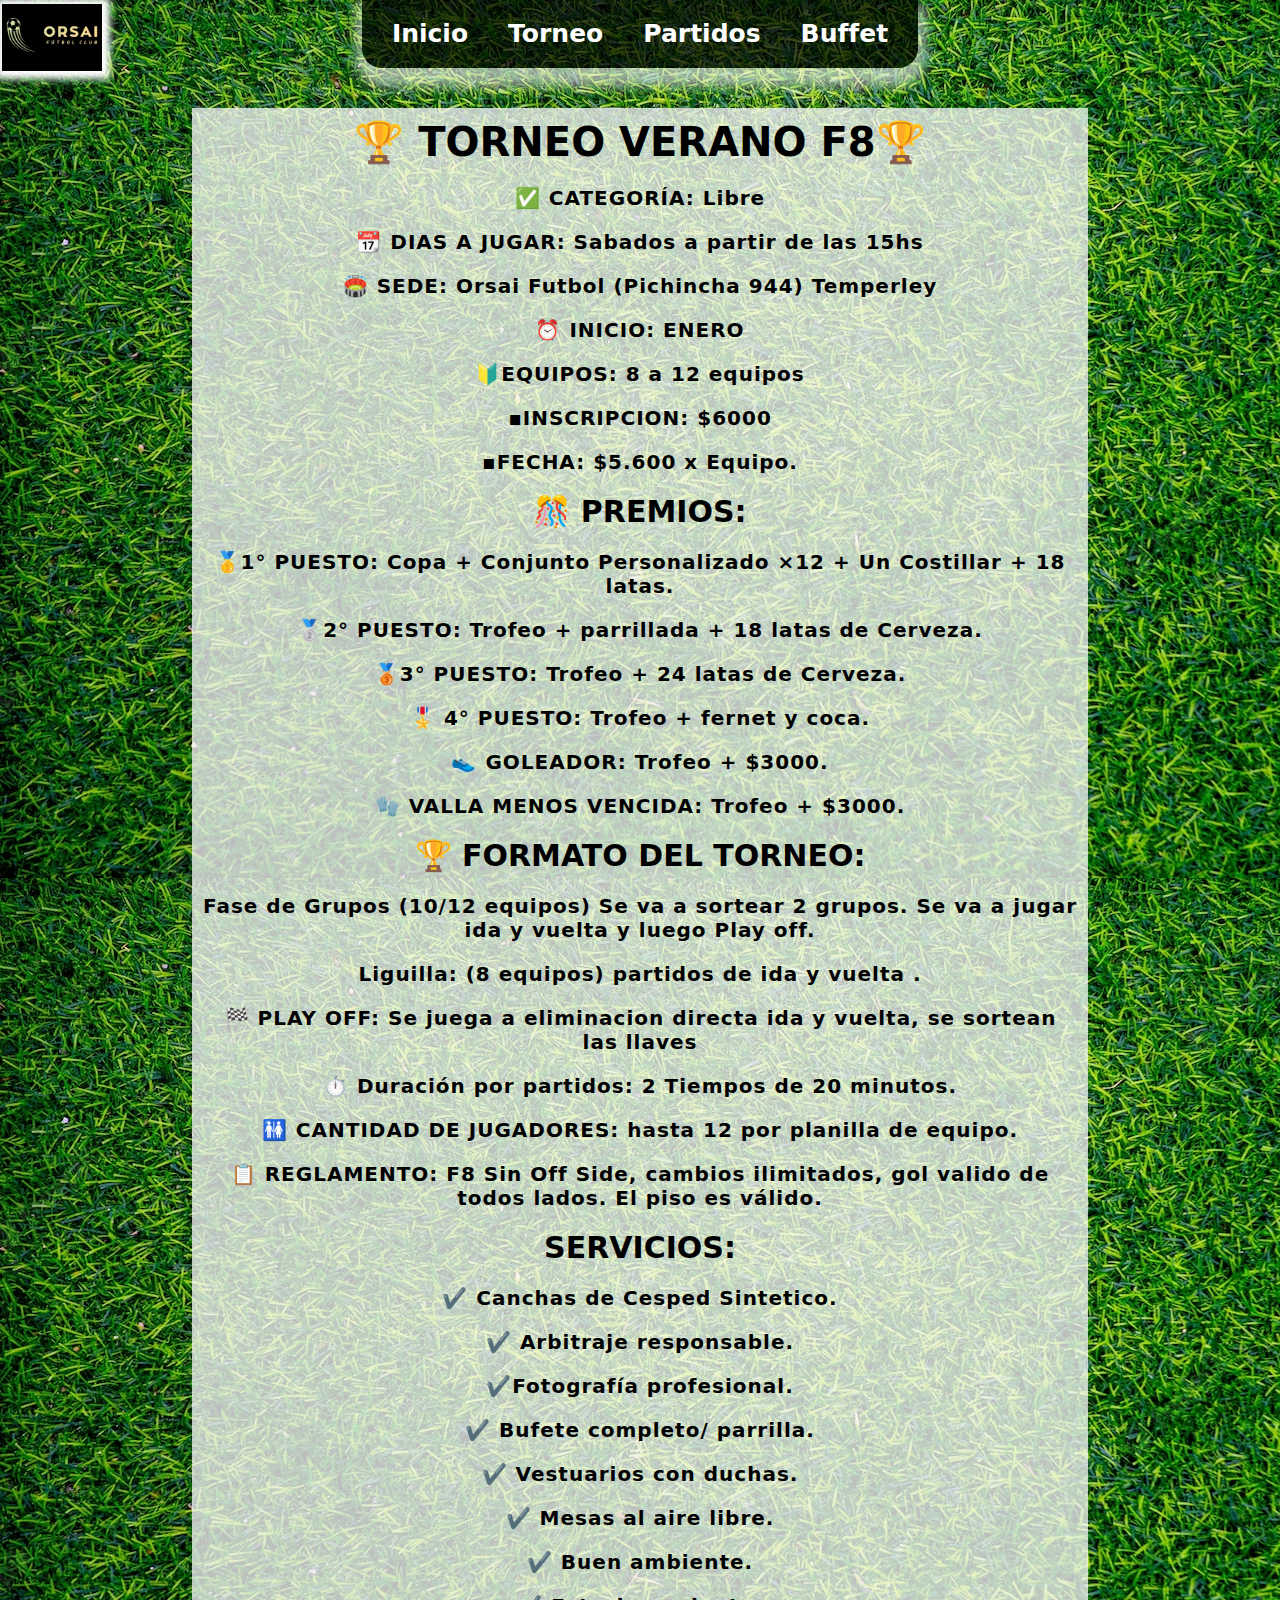
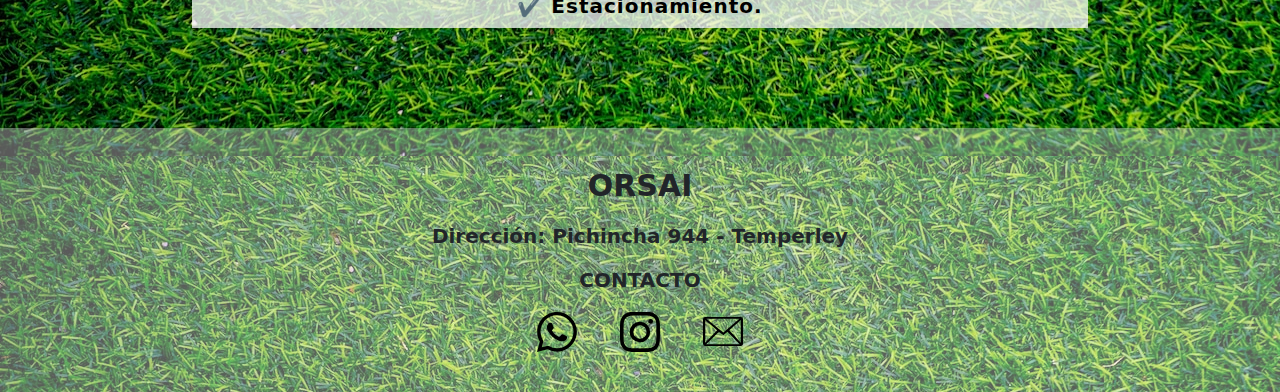
<file: index.html>
<!DOCTYPE html>
<html lang="es">
<head>
    <meta charset="UTF-8">
    <meta http-equiv="X-UA-Compatible" content="IE=edge">
    <meta name="viewport" content="width=device-width, initial-scale=1.0">
    <link rel="stylesheet" href="css/bootstrap.css">
    <link rel="stylesheet" href="css/style.css">
    <title>ORSAI</title>
</head>
<body>
    
    <nav class="navbar navbar-expand-lg">
        <img class="logo" src="assets/logo.jpg" alt="" srcset="">
        <div class="navbar-nav">
            <a class="nav-link" href="#">Inicio</a>
            <a class="nav-link" href="pages/torneos.html">Torneo</a>
            <a class="nav-link" href="pages/partidos.html">Partidos</a>
            <a class="nav-link" href="#">Buffet</a>
          </div>
    </nav>


      <!-- CARROUSEL -->


         <!-- <div id="carouselExampleControls" class="carousel slide" data-bs-ride="carousel">
            <div class="carousel-inner">
                <div class="carousel-item active">
                    <img src="assets/img1.jpg" class="d-block w-100" alt="...">
                    <div class="carousel-caption d-none d-md-block">
                        <h5>Canchas de futbol en cesped sintetico</h5>
                        <p>Contamos con 3 canchas de futbol 5 convertibles a cancha de 9</p>
                    </div>
                </div>
                <div class="carousel-item">
                    <img src="assets/cartel1.jpg" class="d-block w-100" alt="...">
                    <div class="carousel-caption d-none d-md-block">
                        <h5>Torneos los dias sabado y domingo</h5>
                        <p>Torneos con seguimiento por la página web, tabla de posiciones, goleadores y videos de lo mejor de la fecha</p>
                    </div>
                </div>
                <div class="carousel-item">
                    <img src="assets/img4.jpg" class="d-block w-100" alt="...">
                    <div class="carousel-caption d-none d-md-block">
                        <h5>Escuelita de futbol para los nenes</h5>
                        <p>Escuelita para introducir a los menores al mundo del futbol y mejorar sus habilidades</p>
                    </div>
                </div>
                <div class="carousel-item">
                    <img src="assets/carrusel1.jpg" class="d-block w-100" alt="...">
                    <div class="carousel-caption d-none d-md-block">
                        <h5>Estacionamiento exclusivo de la institución</h5>
                        <p>Pueden estacionar en nuestras instalaciones</p>
                    </div>
                </div>
            </div>
            <button class="carousel-control-prev" type="button" data-bs-target="#carouselExampleControls" data-bs-slide="prev">
                <span class="carousel-control-prev-icon" aria-hidden="true"></span>
                <span class="visually-hidden">Previous</span>
            </button>
            <button class="carousel-control-next" type="button" data-bs-target="#carouselExampleControls" data-bs-slide="next">
                <span class="carousel-control-next-icon" aria-hidden="true"></span>
                <span class="visually-hidden">Next</span>
            </button>
        </div> -->

        <div id="torneo-index">

            <h1> 🏆 TORNEO VERANO F8🏆 </h1>

                <h4>✅ CATEGORÍA: Libre </h4>
                <h4>📆 DIAS A JUGAR: Sabados a partir de las 15hs </h4>
                <h4>🏟 SEDE:  Orsai Futbol  (Pichincha 944) Temperley </h4>
                <h4>⏰ INICIO: ENERO</h4>
                <h4>🔰EQUIPOS: 8 a 12 equipos</h4>
                <h4>▪INSCRIPCION: $6000</h4>
                <h4>▪FECHA: $5.600 x Equipo.</h4>

                <h2>🎊 PREMIOS:</h2>

                <h4>🥇1° PUESTO: Copa + Conjunto Personalizado ×12 + Un Costillar + 18 latas. </h4>
                <h4>🥈2° PUESTO: Trofeo + parrillada  + 18 latas de Cerveza. </h4>
                <h4>🥉3° PUESTO: Trofeo  + 24 latas de Cerveza. </h4>
                <h4>🎖️ 4° PUESTO: Trofeo + fernet y coca. </h4>
                <h4>👟 GOLEADOR: Trofeo + $3000. </h4>
                <h4>🧤 VALLA MENOS VENCIDA: Trofeo + $3000. </h4>

            <h2> 🏆 FORMATO DEL TORNEO: </h2>

                <h4>Fase de Grupos (10/12 equipos) Se va a sortear 2 grupos. Se va a jugar ida y vuelta y luego Play off.</h4>
                <h4>Liguilla: (8 equipos) partidos de ida y vuelta .</h4>
                <h4>🏁 PLAY OFF: Se juega a eliminacion directa ida y vuelta, se sortean las llaves    </h4>
                <h4>⏱️ Duración por partidos:  2 Tiempos de 20 minutos.</h4>
                <h4>🚻 CANTIDAD DE JUGADORES: hasta 12 por planilla de equipo.</h4>
                <h4>📋 REGLAMENTO: F8 Sin Off Side, cambios ilimitados, gol valido de todos lados. El piso es válido.   </h4>                                            

            <h2> SERVICIOS: </h2>

                <h4>✔️ Canchas de Cesped Sintetico. </h4>
                <h4>✔️ Arbitraje responsable. </h4>
                <h4>✔️Fotografía profesional. </h4>
                <h4>✔️ Bufete completo/ parrilla. </h4>
                <h4>✔️ Vestuarios con duchas. </h4>
                <h4>✔️ Mesas al aire libre. </h4>
                <h4>✔️ Buen ambiente. </h4>
                <h4>✔️ Estacionamiento. </h4>

        </div>



        <footer>
            <h1>ORSAI</h1>
            
            <h2>Dirección: Pichincha 944 - Temperley</h2>
            <div class="contacto-footer">
                <h2>CONTACTO</h2>
                <a href="https://wa.me/5491176111141" target="_blank" rel="noopener noreferrer"><img class="btn-footer" src="assets/whatsapp.svg" alt="Logo Whatsapp"></a>
                <a href="https://www.instagram.com/orsai.futbol/" target="_blank" rel="noopener noreferrer"><img class="btn-footer" src="assets/instagram.svg" alt="Logo Instagram"></a>
                <a href="mailto:orsaifc5@gmail.com" target="_blank" rel="noopener noreferrer"><img class="btn-footer" src="assets/email.svg" alt="Logo Email"></a>
            </div>
        </footer>



    <script src="js/bootstrap.min.js"></script>
</body>
</html>
</file>
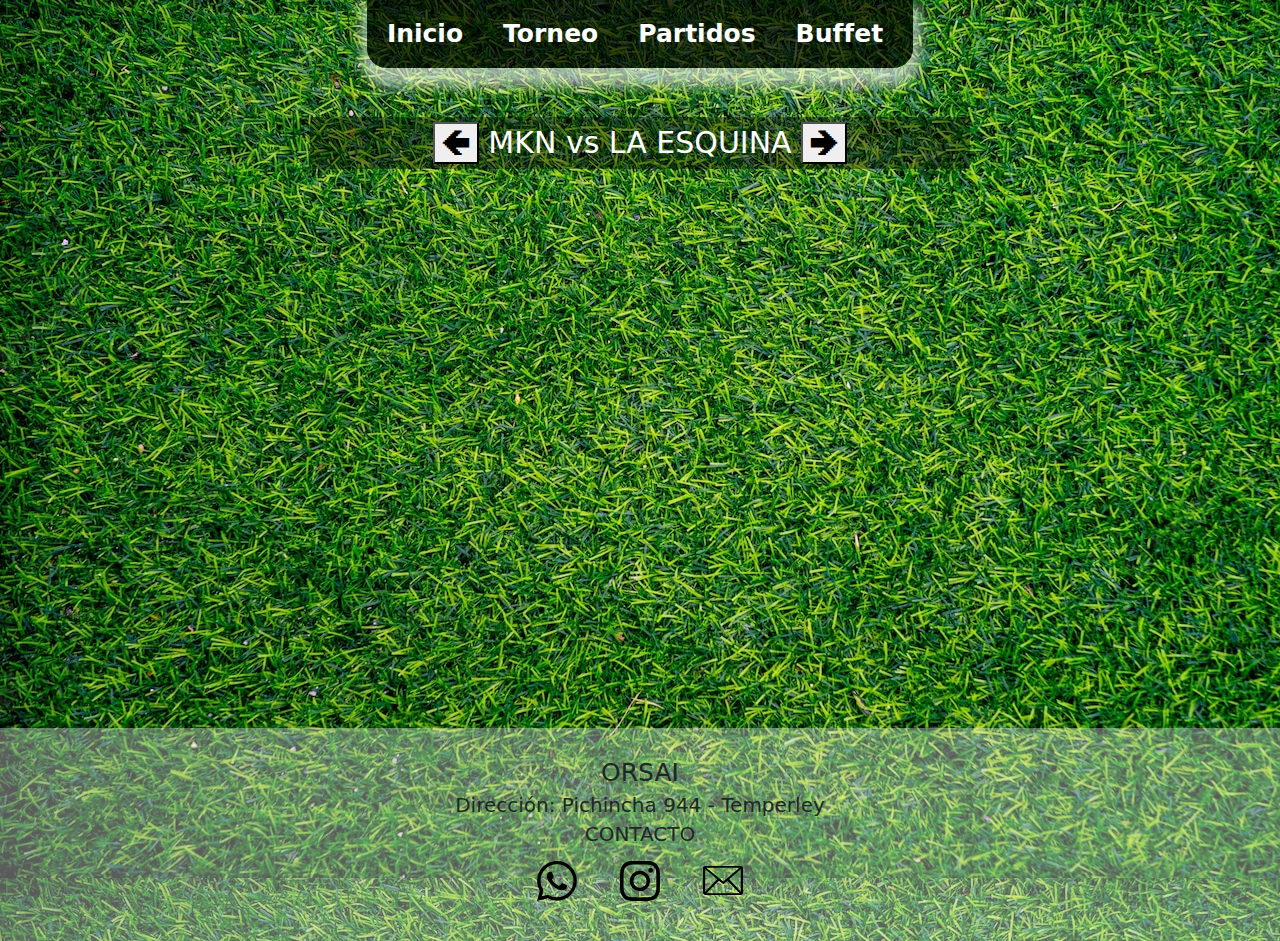
<file: pages/partidos.html>
<!DOCTYPE html>
<html lang="es">
<head>
    <meta charset="UTF-8">
    <meta http-equiv="X-UA-Compatible" content="IE=edge">
    <meta name="viewport" content="width=device-width, initial-scale=1.0">
    <link rel="stylesheet" href="../css/style.css">
    <link rel="stylesheet" href="../css/bootstrap.css">
    <title>Partidos - Orsai</title>
</head>
<body>
    
    <nav class="navbar navbar-expand-lg">
        <div class="navbar-nav">
            <a class="nav-link" href="../index.html">Inicio</a>
            <a class="nav-link" href="../pages/torneos.html">Torneo</a>
            <a class="nav-link" href="partidos.html">Partidos</a>
            <a class="nav-link" href="#">Buffet</a>
          </div>
    </nav>

    <div class="frames">

        <div id="frame1">

            <h3>      <button id="arrowLeft1">🡸</button>          MKN vs LA ESQUINA           <button id="arrowRight1">🡺</button></h3>
            <iframe class="frame" src="https://www.youtube.com/embed/aUWTCBI7nEk" title="YouTube video player" frameborder="0" allow="accelerometer; autoplay; clipboard-write; encrypted-media; gyroscope; picture-in-picture" allowfullscreen></iframe>

        </div>

        <div id="frame2">

            <h3>  <button id="arrowLeft2">🡸</button>             MESSI vs LA ESQUINA             <button id="arrowRight2">🡺</button> </h3>
            <iframe class="frame" src="https://www.youtube.com/embed/SnzutOn--tw" title="YouTube video player" frameborder="0" allow="accelerometer; autoplay; clipboard-write; encrypted-media; gyroscope; picture-in-picture" allowfullscreen></iframe>
        </div>

    </div>


    <footer>
        <h1>ORSAI</h1>
        <h2>Dirección: Pichincha 944 - Temperley</h2>
        <div class="contacto-footer">
            <h2>CONTACTO</h2>
            <a href="https://wa.me/5491122987891" target="_blank" rel="noopener noreferrer"><img class="btn-footer" src="../assets/whatsapp.svg" alt="Logo Whatsapp"></a>
            <a href="https://www.instagram.com" target="_blank" rel="noopener noreferrer"><img class="btn-footer" src="../assets/instagram.svg" alt="Logo Instagram"></a>
            <a href="mailto:abcdefg@gmail.com" target="_blank" rel="noopener noreferrer"><img class="btn-footer" src="../assets/email.svg" alt="Logo Email"></a>
        </div>
      </footer>

        <script src="../js/bootstrap.min.js"></script>
        <script src="../js/partidos.js"></script>

</body>
</html>
</file>
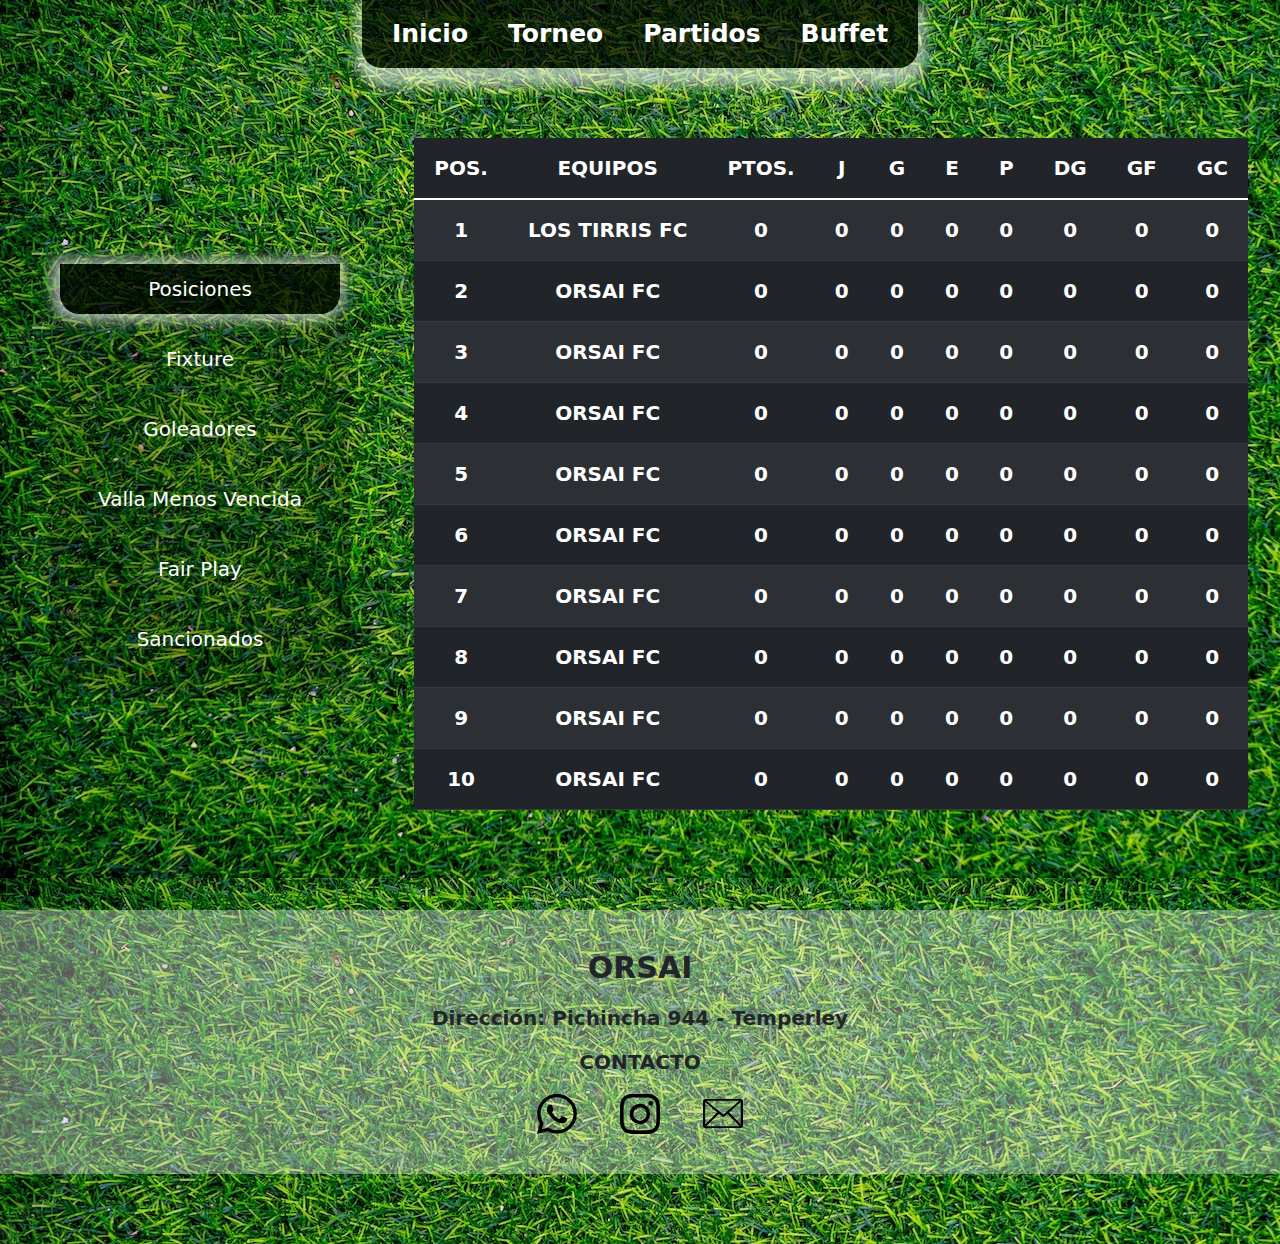
<file: pages/torneos.html>
<!DOCTYPE html>
<html lang="es">
<head>
    <meta charset="UTF-8">
    <meta http-equiv="X-UA-Compatible" content="IE=edge">
    <meta name="viewport" content="width=device-width, initial-scale=1.0">
    <title>Torneos - Orsai</title>
    <link rel="stylesheet" href="../css/bootstrap.css">
    <link rel="stylesheet" href="../css/style.css">
</head>
<body>

    <nav class="navbar navbar-expand-lg">
        <div class="navbar-nav">
            <a class="nav-link" href="../index.html">Inicio</a>
            <a class="nav-link" href="torneos.html">Torneo</a>
            <a class="nav-link" href="../pages/partidos.html">Partidos</a>
            <a class="nav-link" href="#">Buffet</a>
          </div>
    </nav>

    <div id="torneos">

      <!-- MENU -->

        <ul class="menu-torneo">
            <li class="item-torneo posiciones active"><a href="#">Posiciones</a></li>
            <li class="item-torneo fixture"><a href="#">Fixture</a></li>
            <li class="item-torneo goleadores"><a href="#">Goleadores</a></li>
            <li class="item-torneo vallas"><a href="#">Valla Menos Vencida</a></li>
            <li class="item-torneo fairplay"><a href="#">Fair Play</a></li>
            <li class="item-torneo sancionados"><a href="#">Sancionados</a></li>
        </ul>

        <!-- POSICIONES -->

        <table class=" tabla-posiciones table table-dark table-striped">
            <thead>
          <tr>
            <th scope="col">POS.</th>
            <th scope="col">EQUIPOS</th>
            <th scope="col">PTOS.</th>
            <th scope="col">J</th>
            <th scope="col">G</th>
            <th scope="col">E</th>
            <th scope="col">P</th>
            <th scope="col">DG</th>
            <th scope="col">GF</th>
            <th scope="col">GC</th>
          </tr>
        </thead>
        <tbody>
          <tr>
            <th scope="row">1</th>
            <td>LOS TIRRIS FC</td>
            <td>0</td>
            <td>0</td>
            <td>0</td>
            <td>0</td>
            <td>0</td>
            <td>0</td>
            <td>0</td>
            <td>0</td>
          </tr>
          <tr>
            <th scope="row">2</th>
            <td>ORSAI FC</td>
            <td>0</td>
            <td>0</td>
            <td>0</td>
            <td>0</td>
            <td>0</td>
            <td>0</td>
            <td>0</td>
            <td>0</td>
          </tr>
          <tr>
            <th scope="row">3</th>
            <td>ORSAI FC</td>
            <td>0</td>
            <td>0</td>
            <td>0</td>
            <td>0</td>
            <td>0</td>
            <td>0</td>
            <td>0</td>
            <td>0</td>
          </tr>
          <tr>
            <th scope="row">4</th>
            <td>ORSAI FC</td>
            <td>0</td>
            <td>0</td>
            <td>0</td>
            <td>0</td>
            <td>0</td>
            <td>0</td>
            <td>0</td>
            <td>0</td>
          </tr>
          <tr>
            <th scope="row">5</th>
            <td>ORSAI FC</td>
            <td>0</td>
            <td>0</td>
            <td>0</td>
            <td>0</td>
            <td>0</td>
            <td>0</td>
            <td>0</td>
            <td>0</td>
          </tr>
          <tr>
            <th scope="row">6</th>
            <td>ORSAI FC</td>
            <td>0</td>
            <td>0</td>
            <td>0</td>
            <td>0</td>
            <td>0</td>
            <td>0</td>
            <td>0</td>
            <td>0</td>
          </tr>
          <tr>
            <th scope="row">7</th>
            <td>ORSAI FC</td>
            <td>0</td>
            <td>0</td>
            <td>0</td>
            <td>0</td>
            <td>0</td>
            <td>0</td>
            <td>0</td>
            <td>0</td>
          </tr>
          <tr>
            <th scope="row">8</th>
            <td>ORSAI FC</td>
            <td>0</td>
            <td>0</td>
            <td>0</td>
            <td>0</td>
            <td>0</td>
            <td>0</td>
            <td>0</td>
            <td>0</td>
          </tr>
          <tr>
            <th scope="row">9</th>
            <td>ORSAI FC</td>
            <td>0</td>
            <td>0</td>
            <td>0</td>
            <td>0</td>
            <td>0</td>
            <td>0</td>
            <td>0</td>
            <td>0</td>
          </tr>
          <tr>
            <th scope="row">10</th>
            <td>ORSAI FC</td>
            <td>0</td>
            <td>0</td>
            <td>0</td>
            <td>0</td>
            <td>0</td>
            <td>0</td>
            <td>0</td>
            <td>0</td>
          </tr>
        </tbody>
      
        </table>

        <!-- GOLEADORES  -->

        <table class=" tabla-goleadores table table-dark table-striped">
          <thead>
        <tr>
          <th scope="col">#</th>
          <th scope="col">JUGADOR</th>
          <th scope="col">EQUIPO</th>
          <th scope="col">GOLES</th>
        </tr>
      </thead>
      <tbody>
        <tr>
          <th scope="row">1</th>
          <td>L. MESSI</td>
          <td>ORSAI FC</td>
          <td>20</td>
        </tr>
        <tr>
          <th scope="row">2</th>
          <td>L. MESSI</td>
          <td>ORSAI FC</td>
          <td>20</td>
        </tr>
        <tr>
          <th scope="row">3</th>
          <td>L. MESSI</td>
          <td>ORSAI FC</td>
          <td>20</td>
        </tr>
        <tr>
          <th scope="row">4</th>
          <td>L. MESSI</td>
          <td>ORSAI FC</td>
          <td>20</td>
        </tr>
        <tr>
          <th scope="row">5</th>
          <td>L. MESSI</td>
          <td>ORSAI FC</td>
          <td>20</td>
        </tr>
        <tr>
          <th scope="row">6</th>
          <td>L. MESSI</td>
          <td>ORSAI FC</td>
          <td>20</td>
        </tr>
        <tr>
          <th scope="row">7</th>
          <td>L. MESSI</td>
          <td>ORSAI FC</td>
          <td>20</td>
        </tr>
        <tr>
          <th scope="row">8</th>
          <td>L. MESSI</td>
          <td>ORSAI FC</td>
          <td>20</td>
        </tr>
        <tr>
          <th scope="row">9</th>
          <td>L. MESSI</td>
          <td>ORSAI FC</td>
          <td>20</td>
        </tr>
        <tr>
          <th scope="row">10</th>
          <td>L. MESSI</td>
          <td>ORSAI FC</td>
          <td>20</td>
        </tr>
      </tbody>
    
        </table>


        <!-- FIXTURE -->
        <div class="tabla-fixture">
          
            <div class="accordion accordion-flush" id="accordionFlushExample">
              <div class="accordion-item">
                <h2 class="accordion-header" id="flush-headingOne">
                  <button class="accordion-button collapsed" type="button" data-bs-toggle="collapse" data-bs-target="#flush-collapseOne" aria-expanded="false" aria-controls="flush-collapseOne">
                    FECHA #1
                  </button>
                </h2>
                <div id="flush-collapseOne" class="accordion-collapse collapse" aria-labelledby="flush-headingOne" data-bs-parent="#accordionFlushExample">
                  <div class="accordion-body">
                    <table>
                      <thead>
                        <th>ORSAI FC</th>
                        <th>VS</th>
                        <th>ORSAI FC</th>
                      </thead>
                      <thead>
                        <th>ORSAI FC</th>
                        <th>VS</th>
                        <th>ORSAI FC</th>
                      </thead>
                      <thead>
                        <th>ORSAI FC</th>
                        <th>VS</th>
                        <th>ORSAI FC</th>
                      </thead>
                      <thead>
                        <th>ORSAI FC</th>
                        <th>VS</th>
                        <th>ORSAI FC</th>
                      </thead>
                      <thead>
                        <th>ORSAI FC</th>
                        <th>VS</th>
                        <th>ORSAI FC</th>
                      </thead>
                    </table>
                  </div>
                </div>
              </div>
              <div class="accordion-item">
                <h2 class="accordion-header" id="flush-headingTwo">
                  <button class="accordion-button collapsed" type="button" data-bs-toggle="collapse" data-bs-target="#flush-collapseTwo" aria-expanded="false" aria-controls="flush-collapseTwo">
                    FECHA #2
                  </button>
                </h2>
                <div id="flush-collapseTwo" class="accordion-collapse collapse" aria-labelledby="flush-headingTwo" data-bs-parent="#accordionFlushExample">
                  <div class="accordion-body">
                    <table>
                      <thead>
                        <th>ORSAI FC</th>
                        <th>VS</th>
                        <th>ORSAI FC</th>
                      </thead>
                      <thead>
                        <th>ORSAI FC</th>
                        <th>VS</th>
                        <th>ORSAI FC</th>
                      </thead>
                      <thead>
                        <th>ORSAI FC</th>
                        <th>VS</th>
                        <th>ORSAI FC</th>
                      </thead>
                      <thead>
                        <th>ORSAI FC</th>
                        <th>VS</th>
                        <th>ORSAI FC</th>
                      </thead>
                      <thead>
                        <th>ORSAI FC</th>
                        <th>VS</th>
                        <th>ORSAI FC</th>
                      </thead>
                    </table>
                  </div>
                </div>
              </div>
              <div class="accordion-item">
                <h2 class="accordion-header" id="flush-headingThree">
                  <button class="accordion-button collapsed" type="button" data-bs-toggle="collapse" data-bs-target="#flush-collapseThree" aria-expanded="false" aria-controls="flush-collapseThree">
                    FECHA #3
                  </button>
                </h2>
                <div id="flush-collapseThree" class="accordion-collapse collapse" aria-labelledby="flush-headingThree" data-bs-parent="#accordionFlushExample">
                  <div class="accordion-body">
                    <table>
                      <thead>
                        <th>ORSAI FC</th>
                        <th>VS</th>
                        <th>ORSAI FC</th>
                      </thead>
                      <thead>
                        <th>ORSAI FC</th>
                        <th>VS</th>
                        <th>ORSAI FC</th>
                      </thead>
                      <thead>
                        <th>ORSAI FC</th>
                        <th>VS</th>
                        <th>ORSAI FC</th>
                      </thead>
                      <thead>
                        <th>ORSAI FC</th>
                        <th>VS</th>
                        <th>ORSAI FC</th>
                      </thead>
                      <thead>
                        <th>ORSAI FC</th>
                        <th>VS</th>
                        <th>ORSAI FC</th>
                      </thead>
                    </table>
                  </div>
                </div>
              </div>
              <div class="accordion-item">
                <h2 class="accordion-header" id="flush-headingFour">
                  <button class="accordion-button collapsed" type="button" data-bs-toggle="collapse" data-bs-target="#flush-collapseFour" aria-expanded="false" aria-controls="flush-collapseFour">
                    FECHA #4
                  </button>
                </h2>
                <div id="flush-collapseFour" class="accordion-collapse collapse" aria-labelledby="flush-headingFour" data-bs-parent="#accordionFlushExample">
                  <div class="accordion-body">
                    <table>
                      <thead>
                        <th>ORSAI FC</th>
                        <th>VS</th>
                        <th>ORSAI FC</th>
                      </thead>
                      <thead>
                        <th>ORSAI FC</th>
                        <th>VS</th>
                        <th>ORSAI FC</th>
                      </thead>
                      <thead>
                        <th>ORSAI FC</th>
                        <th>VS</th>
                        <th>ORSAI FC</th>
                      </thead>
                      <thead>
                        <th>ORSAI FC</th>
                        <th>VS</th>
                        <th>ORSAI FC</th>
                      </thead>
                      <thead>
                        <th>ORSAI FC</th>
                        <th>VS</th>
                        <th>ORSAI FC</th>
                      </thead>
                    </table>
                  </div>
                </div>
              </div>
                <div class="accordion-item">
                  <h2 class="accordion-header" id="flush-headingFive">
                    <button class="accordion-button collapsed" type="button" data-bs-toggle="collapse" data-bs-target="#flush-collapseFive" aria-expanded="false" aria-controls="flush-collapseFive">
                      FECHA #5
                    </button>
                  </h2>
                  <div id="flush-collapseFive" class="accordion-collapse collapse" aria-labelledby="flush-headingFive" data-bs-parent="#accordionFlushExample">
                    <div class="accordion-body">
                      <table>
                        <thead>
                          <th>FIVE FC</th>
                          <th>VS</th>
                          <th>ORSAI FC</th>
                        </thead>
                        <thead>
                          <th>ORSAI FC</th>
                          <th>VS</th>
                          <th>ORSAI FC</th>
                        </thead>
                        <thead>
                          <th>ORSAI FC</th>
                          <th>VS</th>
                          <th>ORSAI FC</th>
                        </thead>
                        <thead>
                          <th>ORSAI FC</th>
                          <th>VS</th>
                          <th>ORSAI FC</th>
                        </thead>
                        <thead>
                          <th>ORSAI FC</th>
                          <th>VS</th>
                          <th>ORSAI FC</th>
                        </thead>
                      </table>
                    </div>
                  </div>
                </div>
                  <div class="accordion-item">
                    <h2 class="accordion-header" id="flush-headingSix">
                      <button class="accordion-button collapsed" type="button" data-bs-toggle="collapse" data-bs-target="#flush-collapseSix" aria-expanded="false" aria-controls="flush-collapseSix">
                        FECHA #6
                      </button>
                    </h2>
                    <div id="flush-collapseSix" class="accordion-collapse collapse" aria-labelledby="flush-headingSix" data-bs-parent="#accordionFlushExample">
                      <div class="accordion-body">
                        <table>
                          <thead>
                            <th>SIX FC</th>
                            <th>VS</th>
                            <th>ORSAI FC</th>
                          </thead>
                          <thead>
                            <th>ORSAI FC</th>
                            <th>VS</th>
                            <th>ORSAI FC</th>
                          </thead>
                          <thead>
                            <th>ORSAI FC</th>
                            <th>VS</th>
                            <th>ORSAI FC</th>
                          </thead>
                          <thead>
                            <th>ORSAI FC</th>
                            <th>VS</th>
                            <th>ORSAI FC</th>
                          </thead>
                          <thead>
                            <th>ORSAI FC</th>
                            <th>VS</th>
                            <th>ORSAI FC</th>
                          </thead>
                        </table>
                      </div>
                    </div>
                  </div>
                    <div class="accordion-item">
                      <h2 class="accordion-header" id="flush-headingSeven">
                        <button class="accordion-button collapsed" type="button" data-bs-toggle="collapse" data-bs-target="#flush-collapseSeven" aria-expanded="false" aria-controls="flush-collapseSeven">
                          FECHA #7
                        </button>
                      </h2>
                      <div id="flush-collapseSeven" class="accordion-collapse collapse" aria-labelledby="flush-headingSeven" data-bs-parent="#accordionFlushExample">
                        <div class="accordion-body">
                          <table>
                            <thead>
                              <th>SEVEN FC</th>
                              <th>VS</th>
                              <th>ORSAI FC</th>
                            </thead>
                            <thead>
                              <th>ORSAI FC</th>
                              <th>VS</th>
                              <th>ORSAI FC</th>
                            </thead>
                            <thead>
                              <th>ORSAI FC</th>
                              <th>VS</th>
                              <th>ORSAI FC</th>
                            </thead>
                            <thead>
                              <th>ORSAI FC</th>
                              <th>VS</th>
                              <th>ORSAI FC</th>
                            </thead>
                            <thead>
                              <th>ORSAI FC</th>
                              <th>VS</th>
                              <th>ORSAI FC</th>
                            </thead>
                          </table>
                        </div>
                      </div>
                    </div>
                      <div class="accordion-item">
                        <h2 class="accordion-header" id="flush-headingEight">
                          <button class="accordion-button collapsed" type="button" data-bs-toggle="collapse" data-bs-target="#flush-collapseEight" aria-expanded="false" aria-controls="flush-collapseEight">
                            FECHA #8
                          </button>
                        </h2>
                        <div id="flush-collapseEight" class="accordion-collapse collapse" aria-labelledby="flush-headingEight" data-bs-parent="#accordionFlushExample">
                          <div class="accordion-body">
                            <table>
                              <thead>
                                <th>EIGHT FC</th>
                                <th>VS</th>
                                <th>ORSAI FC</th>
                              </thead>
                              <thead>
                                <th>ORSAI FC</th>
                                <th>VS</th>
                                <th>ORSAI FC</th>
                              </thead>
                              <thead>
                                <th>ORSAI FC</th>
                                <th>VS</th>
                                <th>ORSAI FC</th>
                              </thead>
                              <thead>
                                <th>ORSAI FC</th>
                                <th>VS</th>
                                <th>ORSAI FC</th>
                              </thead>
                              <thead>
                                <th>ORSAI FC</th>
                                <th>VS</th>
                                <th>ORSAI FC</th>
                              </thead>
                            </table>
                          </div>
                        </div>
                      </div>
                        <div class="accordion-item">
                          <h2 class="accordion-header" id="flush-headingNine">
                            <button class="accordion-button collapsed" type="button" data-bs-toggle="collapse" data-bs-target="#flush-collapseNine" aria-expanded="false" aria-controls="flush-collapseNine">
                              FECHA #9
                            </button>
                          </h2>
                          <div id="flush-collapseNine" class="accordion-collapse collapse" aria-labelledby="flush-headingNine" data-bs-parent="#accordionFlushExample">
                            <div class="accordion-body">
                              <table>
                                <thead>
                                  <th>NINE FC</th>
                                  <th>VS</th>
                                  <th>ORSAI FC</th>
                                </thead>
                                <thead>
                                  <th>ORSAI FC</th>
                                  <th>VS</th>
                                  <th>ORSAI FC</th>
                                </thead>
                                <thead>
                                  <th>ORSAI FC</th>
                                  <th>VS</th>
                                  <th>ORSAI FC</th>
                                </thead>
                                <thead>
                                  <th>ORSAI FC</th>
                                  <th>VS</th>
                                  <th>ORSAI FC</th>
                                </thead>
                                <thead>
                                  <th>ORSAI FC</th>
                                  <th>VS</th>
                                  <th>ORSAI FC</th>
                                </thead>
                              </table>
                            </div>
                          </div>
                        </div>
        
        </div>

      </div>

        <!-- VALLA MENOS INVICTA -->

        <table class=" tabla-vallas table table-dark table-striped">
          <thead>
        <tr>
          <th scope="col">#</th>
          <th scope="col">ARQUERO</th>
          <th scope="col">EQUIPO</th>
          <th scope="col">GC</th>
        </tr>
      </thead>
      <tbody>
        <tr>
          <th scope="row">1</th>
          <td>E. MARTINEZ</td>
          <td>ORSAI FC</td>
          <td>2</td>
        </tr>
        <tr>
          <th scope="row">2</th>
          <td>E. MARTINEZ</td>
          <td>ORSAI FC</td>
          <td>2</td>
        </tr>
        <tr>
          <th scope="row">3</th>
          <td>E. MARTINEZ</td>
          <td>ORSAI FC</td>
          <td>2</td>
        </tr>
        <tr>
          <th scope="row">4</th>
          <td>E. MARTINEZ</td>
          <td>ORSAI FC</td>
          <td>2</td>
        </tr>
        <tr>
          <th scope="row">5</th>
          <td>E. MARTINEZ</td>
          <td>ORSAI FC</td>
          <td>2</td>
        </tr>
        <tr>
          <th scope="row">6</th>
          <td>E. MARTINEZ</td>
          <td>ORSAI FC</td>
          <td>2</td>
        </tr>
        <tr>
          <th scope="row">7</th>
          <td>E. MARTINEZ</td>
          <td>ORSAI FC</td>
          <td>2</td>
        </tr>
        <tr>
          <th scope="row">8</th>
          <td>E. MARTINEZ</td>
          <td>ORSAI FC</td>
          <td>2</td>
        </tr>
        <tr>
          <th scope="row">9</th>
          <td>E. MARTINEZ</td>
          <td>ORSAI FC</td>
          <td>2</td>
        </tr>
        <tr>
          <th scope="row">10</th>
          <td>E. MARTINEZ</td>
          <td>ORSAI FC</td>
          <td>2</td>
        </tr>
      </tbody>
    
      </table>

      <!-- FAIR PLAY -->

      <table class=" tabla-fairplay table table-dark table-striped">
        <thead>
      <tr>
        <th scope="col">POS.</th>
        <th scope="col">EQUIPO</th>
        <th scope="col"><img src="../assets/amarilla.png" alt="Tarjeta Amarilla"></th>
        <th scope="col"><img src="../assets/dobleamarilla.png" alt="Tarjeta Doble Amarilla"></th>
        <th scope="col"><img src="../assets/roja.png" alt="Tarjeta Roja"></th>
        <th scope="col">PUNTOS</th>
      </tr>
    </thead>
    <tbody>
      <tr>
        <th scope="row">1</th>
        <td>ORSAI FC</td>
        <td>0</td>
        <td>0</td>
        <td>0</td>
        <td>0</td>
      </tr>
      <tr>
        <th scope="row">2</th>
        <td>ORSAI FC</td>
        <td>0</td>
        <td>0</td>
        <td>0</td>
        <td>0</td>
      </tr>
      <tr>
        <th scope="row">3</th>
        <td>ORSAI FC</td>
        <td>0</td>
        <td>0</td>
        <td>0</td>
        <td>0</td>
      </tr>
      <tr>
        <th scope="row">4</th>
        <td>ORSAI FC</td>
        <td>0</td>
        <td>0</td>
        <td>0</td>
        <td>0</td>
      </tr>
      <tr>
        <th scope="row">5</th>
        <td>ORSAI FC</td>
        <td>0</td>
        <td>0</td>
        <td>0</td>
        <td>0</td>
      </tr>
      <tr>
        <th scope="row">6</th>
        <td>ORSAI FC</td>
        <td>0</td>
        <td>0</td>
        <td>0</td>
        <td>0</td>
      </tr>
      <tr>
        <th scope="row">7</th>
        <td>ORSAI FC</td>
        <td>0</td>
        <td>0</td>
        <td>0</td>
        <td>0</td>
      </tr>
      <tr>
        <th scope="row">8</th>
        <td>ORSAI FC</td>
        <td>0</td>
        <td>0</td>
        <td>0</td>
        <td>0</td>
      </tr>
      <tr>
        <th scope="row">9</th>
        <td>ORSAI FC</td>
        <td>0</td>
        <td>0</td>
        <td>0</td>
        <td>0</td>
      </tr>
      <tr>
        <th scope="row">10</th>
        <td>ORSAI FC</td>
        <td>0</td>
        <td>0</td>
        <td>0</td>
        <td>0</td>
      </tr>
    </tbody>
  
    </table>

    <!-- SANCIONADOS -->

    <table class=" tabla-sancionados table table-dark table-striped">
      <thead>
        <tr>
          <th scope="col">JUGADOR</th>
          <th scope="col">EQUIPO</th>
          <th scope="col">FECHA</th>
          <th scope="col">CANTIDAD</th>
          <th scope="col">A CUMPLIR</th>
        </tr>
      </thead>
      <tbody>
        <tr>
          <th scope="row">R. DE PAUL</th>
          <td>ORSAI FC</td>
          <td>FECHA 1</td>
          <td>2 </td>
          <td>1</td>
        </tr>
        <tr>
          <th scope="row">R. DE PAUL</th>
          <td>ORSAI FC</td>
          <td>FECHA 1</td>
          <td>2 </td>
          <td>1</td>
        </tr>
        <tr>
          <th scope="row">R. DE PAUL</th>
          <td>ORSAI FC</td>
          <td>FECHA 1</td>
          <td>2 </td>
          <td>1</td>
        </tr>
      </tbody>
    </table>





    

    <footer>
      <h1>ORSAI</h1>
      <h2>Dirección: Pichincha 944 - Temperley</h2>
      <div class="contacto-footer">
          <h2>CONTACTO</h2>
          <a href="https://wa.me/5491122987891" target="_blank" rel="noopener noreferrer"><img class="btn-footer" src="../assets/whatsapp.svg" alt="Logo Whatsapp"></a>
          <a href="https://www.instagram.com" target="_blank" rel="noopener noreferrer"><img class="btn-footer" src="../assets/instagram.svg" alt="Logo Instagram"></a>
          <a href="mailto:abcdefg@gmail.com" target="_blank" rel="noopener noreferrer"><img class="btn-footer" src="../assets/email.svg" alt="Logo Email"></a>
      </div>
    </footer>



    <script src="../js/bootstrap.min.js"></script>
    <script src="../js/app.js"></script>

</body>
</html>
</file>
<file: css/style.css>
* {
    margin: 0;
}
html {
    font-size: 62.5%;
    overflow-x: hidden;
}
body {
    background-image: url('../assets/fondo.jpg');
    /* background-color: #302f6e; */
}


    /* TITULOS */
h1 {
    margin: 1rem;
    font-size: 3rem;
    font-weight: bold;
}
h2 {
    font-size: 2rem;
    font-weight: bold;
    margin: 1rem 0 1rem 0;
}

    /* NAVBAR */

.navbar-expand-lg {
    justify-content: center !important;
    padding: 0 !important;
    margin-top: 0 !important;
}
.navbar-nav {
    padding: 1rem;
    border-bottom-left-radius: 2rem;
    border-bottom-right-radius: 2rem;
    background-color: rgba(0, 0, 0, 0.685);
    box-shadow: 1px 12px 12px 7px rgba(255, 255, 255, 0.575); 
    flex-direction: row !important;
    flex-wrap: wrap;
}
.nav-link {
    font-size: 2.5rem ;
    color: white;
    font-weight: bold !important;
    margin-right: 1.5rem;
    margin-left: 1.5rem;
}

    /* FOOTER  */

footer {
    width: 100%;
    background-color: rgba(255, 255, 255, 0.350);
    margin-bottom: 0;
    margin-top: 100px;
    display: grid;
    justify-content: center;
    align-items: center;
    text-align: center;
    padding: 30px !important;
}

.contacto-footer img {
    width: 4rem;
    margin: 1rem 2rem 1rem 2rem;
}


@media (min-width: 320px) and (max-width:500px) {
   .nav-link {
    font-size: 1.7rem;
    margin-right: 1rem;
    margin-left: 1rem;
   }
   h1 {
    font-size: 2.5rem;
   }
   h2 {
    font-size: 1.7rem;
   }
}


        /****************************** TORNEOS ************************************/

#torneos {
    display: flex;
    justify-content: center;
    align-items: center;
    margin-top: 7rem;
    margin-bottom: 7rem;
    flex-wrap: wrap;
}

ul {
    font-size: 2rem;
    list-style: none;
}

a {
    color: white !important;
    text-decoration: none !important;
}

.menu-torneo {
    margin: auto;
    text-align: center;
    width: 30rem;
    padding: 1rem;
    background-color: rgba(0, 0, 0, 0.200);
    display: inline-block;
    margin-left: 5rem;
}

.item-torneo {
    padding: 1rem;
    color: black !important;
    margin-bottom: 2rem;
}

.item-torneo:hover {
    background-color: rgba(0, 0, 0, 0.685);
    box-shadow: -2px 1px 12px 7px rgba(255, 255, 255, 0.575); 
    border-bottom-left-radius: 2rem;
    border-bottom-right-radius: 2rem;
}

.menu-torneo .active {
    background-color: rgba(0, 0, 0, 0.685);
    box-shadow: -2px 1px 12px 7px rgba(255, 255, 255, 0.575); 
    border-bottom-left-radius: 2rem;
    border-bottom-right-radius: 2rem;
}



/* TABLA */

.tabla-posiciones {
    display: inline-block;
    width: auto;
    text-align: center;
    margin: auto;
    font-size: 2rem;
    font-weight: bold;
    justify-content: center;
}

.tabla-goleadores, .tabla-vallas, .tabla-fairplay, .tabla-sancionados, .tabla-fixture {
    display: none;
    width: auto;
    text-align: center;
    margin: auto;
    font-size: 2rem;
    font-weight: bold;
    justify-content: center;
}

.tabla-posiciones td, .tabla-posiciones th {
    padding: 1.5rem;
    padding-left: 2rem;
    padding-right: 2rem;
}
.tabla-sancionados td, .tabla-sancionados th {
    padding: 1.5rem;
    padding-left: 1rem;
    padding-right: 1rem;
}
.tabla-fairplay td, .tabla-fairplay th {
    padding: 1.5rem;
    padding-left: 4rem;
    padding-right: 4rem;
}


.tabla-goleadores td, .tabla-goleadores th, .tabla-vallas td, .tabla-vallas th  {
    padding: 1.5rem;
    padding-left: 7rem;
    padding-right: 7rem;
}

.accordion-button {
    display: flex;
    justify-content: center;
    background-color: #2c3034 !important;
    color: white !important;
    font-size: 2rem;
    font-weight: bold;
    width: 40rem;
    height: 5rem;
}

.accordion-button h3 {
    text-align: center;
    margin: auto;
}

.accordion-button::after {
    content: none;
}

.accordion-header {
    background-color: #2c3034;
}

.accordion-collapse {
    background-color: #2c3034;
    color: white;
}
.accordion-body table {
    margin: auto;
}
.accordion-body table th {
    padding-left: 2rem;
    padding-right: 2rem;
}

.show {
    background-color: #2c3034;
}

@media (min-width:768px) and (max-width: 1024px) {
    .tabla-posiciones td, .tabla-posiciones th {
        padding: 1rem;
        padding-left: 1rem;
        padding-right: 1rem;
    }
    .tabla-sancionados td, .tabla-sancionados th {
        padding: 1rem;
        padding-left: 0.5rem;
        padding-right: 0.5rem;
    }
    .tabla-fairplay td, .tabla-fairplay th {
        padding: 1rem;
        padding-left: 2rem;
        padding-right: 2rem;
    }
    .tabla-goleadores td, .tabla-goleadores th, .tabla-vallas td, .tabla-vallas th  {
        padding: 1rem;
        padding-left: 4rem;
        padding-right: 4rem;
    }

}

@media (min-width:500px) and (max-width: 768px) {
    .tabla-posiciones, .tabla-goleadores, .tabla-vallas, .tabla-fairplay, .tabla-sancionados {
        font-size: 1.5rem;
    }
    .tabla-posiciones td, .tabla-posiciones th {
        padding: 1rem;
    }
    .tabla-sancionados td, .tabla-sancionados th {
        padding: 0.5rem;
    }
    .tabla-fairplay td, .tabla-fairplay th {
        padding: 1rem;
    }
    .tabla-goleadores td, .tabla-goleadores th, .tabla-vallas td, .tabla-vallas th  {
        padding: 1rem;
        padding-left: 2rem;
        padding-right: 2rem;
    }

    .logo {
        display: none !important;
    }
    .frame {
        width: 460px !important; 
        height: 240px !important;
    }
}

@media (min-width:320px) and (max-width: 500px) {
    .tabla-posiciones, .tabla-goleadores, .tabla-vallas, .tabla-fairplay, .tabla-sancionados {
        font-size: 1.3rem;
    }
    .tabla-posiciones td, .tabla-posiciones th {
        padding: 0.5rem;
    }
    .tabla-sancionados td, .tabla-sancionados th {
        padding: 0.5rem;
    }
    .tabla-fairplay td, .tabla-fairplay th {
        padding: 0.5rem;
    }
    .tabla-goleadores td, .tabla-goleadores th, .tabla-vallas td, .tabla-vallas th  {
        padding: 0.5rem;
    }
    .logo {
        display: none !important;
    }

    .accordion-button {
        width: 30rem;
    }
    .frame {
        width: 300px !important; 
        height: 200px !important;
    }
    .frames {
        height: 50vh;
    }
}

@media (min-width:320px) and (max-width: 854px) {
    .menu-torneo {
        margin: auto;
    }
    #torneo-index {
        width: 80%;
    }
    
}

.logo {
    width: 10rem;
    position: absolute;
    top: 4px;
    left: 2px;
    box-shadow: 1px 1px 7px 7px white;

}

#torneo-index {
    display: grid;
    width: 70%;
    color: black;
    margin: auto;
    margin-top: 40px;
    text-align: center;
    background-color: rgb(254 254 255 / 0.74);
    font-size: 20px;
}

#torneo-index h1 {
    font-size: 40px;
}

#torneo-index h2 {
    font-size: 30px;
}

#torneo-index h4 {
    font-size: 20px;
    font-weight: bold;
    letter-spacing: 1px;
    margin: 10px;
}

        /* PARTIDOS */

.frames {
    width: 100vw;
    height: 60vh;
    display: flex;
    margin-bottom: 20px;
    margin-top: 20px;
}

#frame1, #frame2 {
    margin: auto;
    justify-content: center;
    align-items: center;
}

#frame1 h3, #frame2 h3 {
    font-size: 30px;
    color: white;
    text-align: center;
    background-color: rgba(0, 0, 0, 0.377);
    margin-bottom: 50px;
    padding: 5px;
}

.frame {
    width: 660px; 
    height: 375px;
}
#frame2 {
    display: none;
}
</file>
